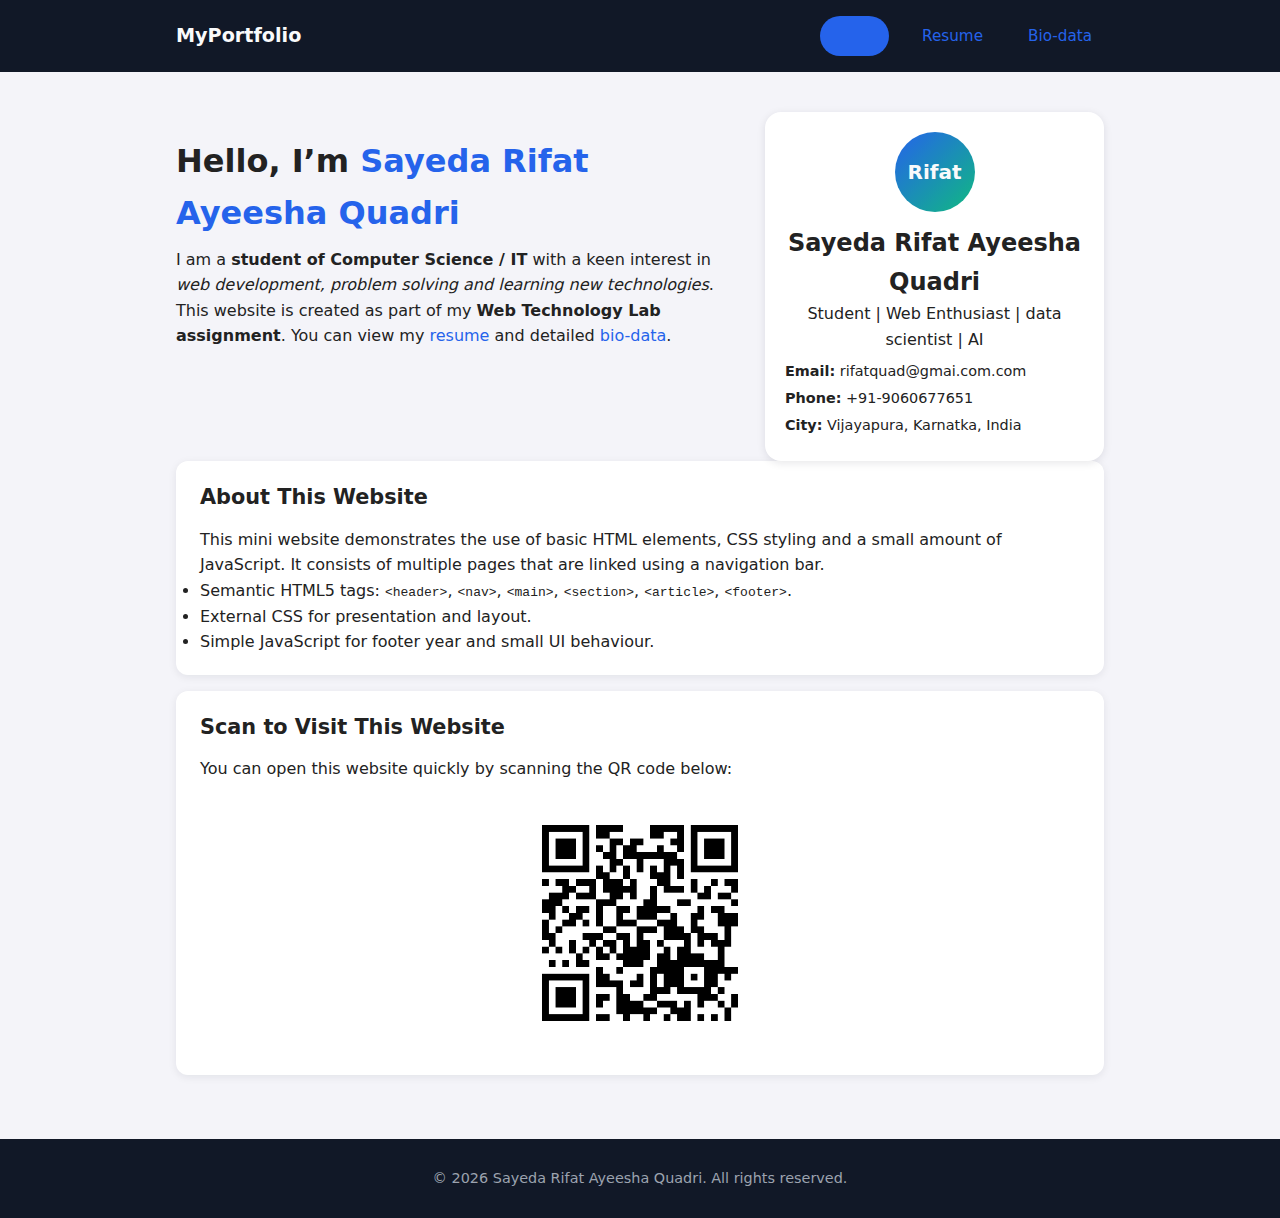
<file: index.html>
<!DOCTYPE html>
<html lang="en">
<head>
    <meta charset="UTF-8">
    <title>My Portfolio – Home</title>
    <meta name="viewport" content="width=device-width, initial-scale=1">
    <link rel="stylesheet" href="style.css">
    <script src="script.js" defer></script>
</head>
<body>
<header class="site-header">
    <div class="container header-content">
        <div class="logo">MyPortfolio</div>
        <nav class="nav">
            <a href="index.html" class="active">Home</a>
            <a href="resume.html">Resume</a>
            <a href="biodata.html">Bio-data</a>
        </nav>
    </div>
</header>

<main class="container">
    <section class="intro">
        <div class="intro-text">
            <h1>Hello, I’m <span class="highlight">Sayeda Rifat Ayeesha Quadri</span></h1>
            <p>
                I am a <strong>student of Computer Science / IT</strong> with a keen interest in
                <em>web development, problem solving and learning new technologies</em>.
            </p>
            <p>
                This website is created as part of my <strong>Web Technology Lab assignment</strong>.
                You can view my <a href="resume.html">resume</a> and detailed <a href="biodata.html">bio-data</a>.
            </p>
        </div>

        <aside class="profile-card">
            <div class="avatar-circle">
                <span>Rifat</span>
            </div>
            <h2>Sayeda Rifat Ayeesha Quadri</h2>
            <p>Student | Web Enthusiast | data scientist | AI</p>
            <ul class="info-list">
                <li><strong>Email:</strong> rifatquad@gmai.com.com</li>
                <li><strong>Phone:</strong> +91-9060677651</li>
                <li><strong>City:</strong> Vijayapura, Karnatka, India</li>
            </ul>
        </aside>
    </section>

    <section class="card">
        <h2>About This Website</h2>
        <p>
            This mini website demonstrates the use of basic HTML elements, CSS styling and a small amount
            of JavaScript. It consists of multiple pages that are linked using a navigation bar.
        </p>
        <ul>
            <li>Semantic HTML5 tags: <code>&lt;header&gt;</code>, <code>&lt;nav&gt;</code>, <code>&lt;main&gt;</code>,
                <code>&lt;section&gt;</code>, <code>&lt;article&gt;</code>, <code>&lt;footer&gt;</code>.
            </li>
            <li>External CSS for presentation and layout.</li>
            <li>Simple JavaScript for footer year and small UI behaviour.</li>
        </ul>
    </section>
    <section class="card">
    <h2>Scan to Visit This Website</h2>
    <p>You can open this website quickly by scanning the QR code below:</p>

    <div class="qr-box">
        <img src="QR_myresume.png" alt="Website QR Code" width="250" height="250">

    </div>
</section>

</main>

<footer class="site-footer">
    <div class="container">
        <p>&copy; <span id="year"></span> Sayeda Rifat Ayeesha Quadri. All rights reserved.</p>
    </div>
</footer>
</body>
</html>
</file>
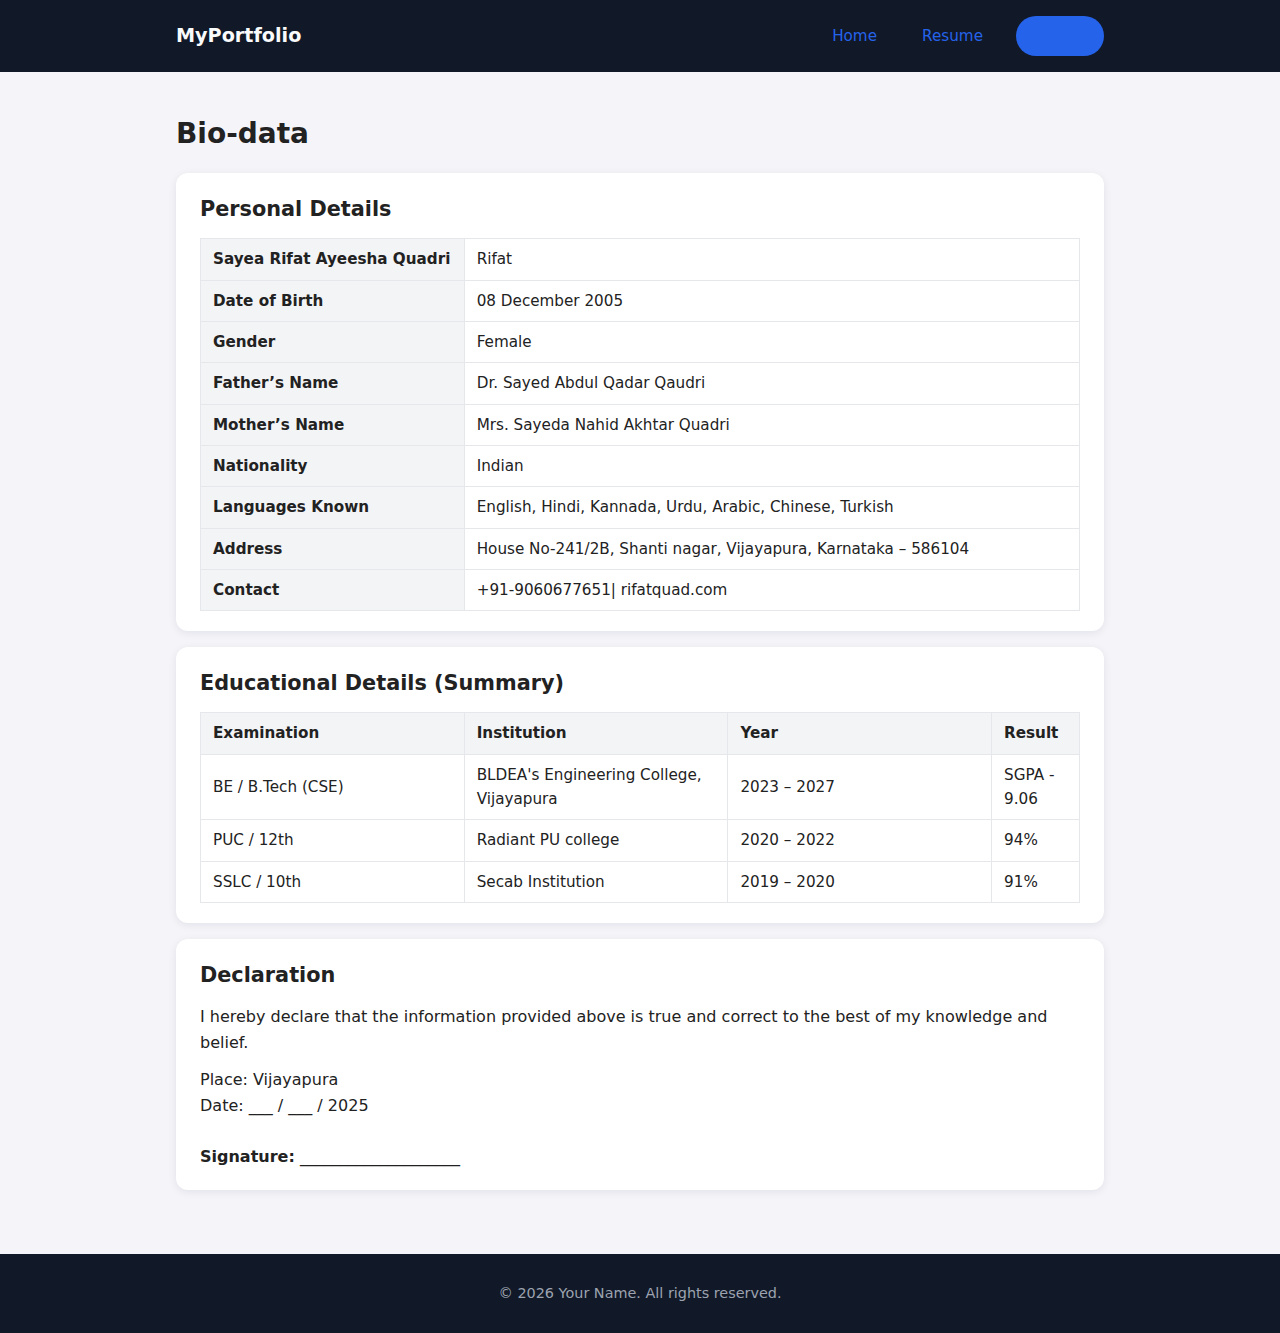
<file: biodata.html>
<!DOCTYPE html>
<html lang="en">
<head>
    <meta charset="UTF-8">
    <title>My Portfolio – Bio-data</title>
    <meta name="viewport" content="width=device-width, initial-scale=1">
    <link rel="stylesheet" href="style.css">
    <script src="script.js" defer></script>
</head>
<body>
<header class="site-header">
    <div class="container header-content">
        <div class="logo">MyPortfolio</div>
        <nav class="nav">
            <a href="index.html">Home</a>
            <a href="resume.html">Resume</a>
            <a href="biodata.html" class="active">Bio-data</a>
        </nav>
    </div>
</header>

<main class="container">
    <h1>Bio-data</h1>

    <section class="card">
        <h2>Personal Details</h2>
        <table class="biodata-table">
            <tr>
                <th>Sayea Rifat Ayeesha Quadri</th>
                <td>Rifat</td>
            </tr>
            <tr>
                <th>Date of Birth</th>
                <td>08 December 2005</td>
            </tr>
            <tr>
                <th>Gender</th>
                <td>Female</td>
            </tr>
            <tr>
                <th>Father’s Name</th>
                <td>Dr. Sayed Abdul Qadar Qaudri</td>
            </tr>
            <tr>
                <th>Mother’s Name</th>
                <td>Mrs. Sayeda Nahid Akhtar Quadri</td>
            </tr>
            <tr>
                <th>Nationality</th>
                <td>Indian</td>
            </tr>
  
            <tr>
                <th>Languages Known</th>
                <td>English, Hindi, Kannada, Urdu, Arabic, Chinese, Turkish</td>
            </tr>
            <tr>
                <th>Address</th>
                <td>House No-241/2B, Shanti nagar, Vijayapura, Karnataka – 586104</td>
            </tr>
            <tr>
                <th>Contact</th>
                <td>+91-9060677651| rifatquad.com</td>
            </tr>
        </table>
    </section>

    <section class="card">
        <h2>Educational Details (Summary)</h2>
        <table class="biodata-table">
            <tr>
                <th>Examination</th>
                <th>Institution</th>
                <th>Year</th>
                <th>Result</th>
            </tr>
            <tr>
                <td>BE / B.Tech (CSE)</td>
                <td>BLDEA's Engineering College, Vijayapura</td>
                <td>2023 – 2027</td>
                <td>SGPA - 9.06</td>
            </tr>
            <tr>
                <td>PUC / 12th</td>
                <td>Radiant PU college</td>
                <td>2020 – 2022</td>
                <td>94%</td>
            </tr>
            <tr>
                <td>SSLC / 10th</td>
                <td>Secab Institution </td>
                <td>2019 – 2020</td>
                <td>91%</td>
            </tr>
        </table>
    </section>

    <section class="card">
        <h2>Declaration</h2>
        <p>
            I hereby declare that the information provided above is true and correct to the best
            of my knowledge and belief.
        </p>
        <p class="declaration-sign">
            Place: Vijayapura<br>
            Date: ___ / ___ / 2025<br><br>
            <strong>Signature:</strong> ____________________
        </p>
    </section>
</main>

<footer class="site-footer">
    <div class="container">
        <p>&copy; <span id="year"></span> Your Name. All rights reserved.</p>
    </div>
</footer>
</body>
</html>
</file>
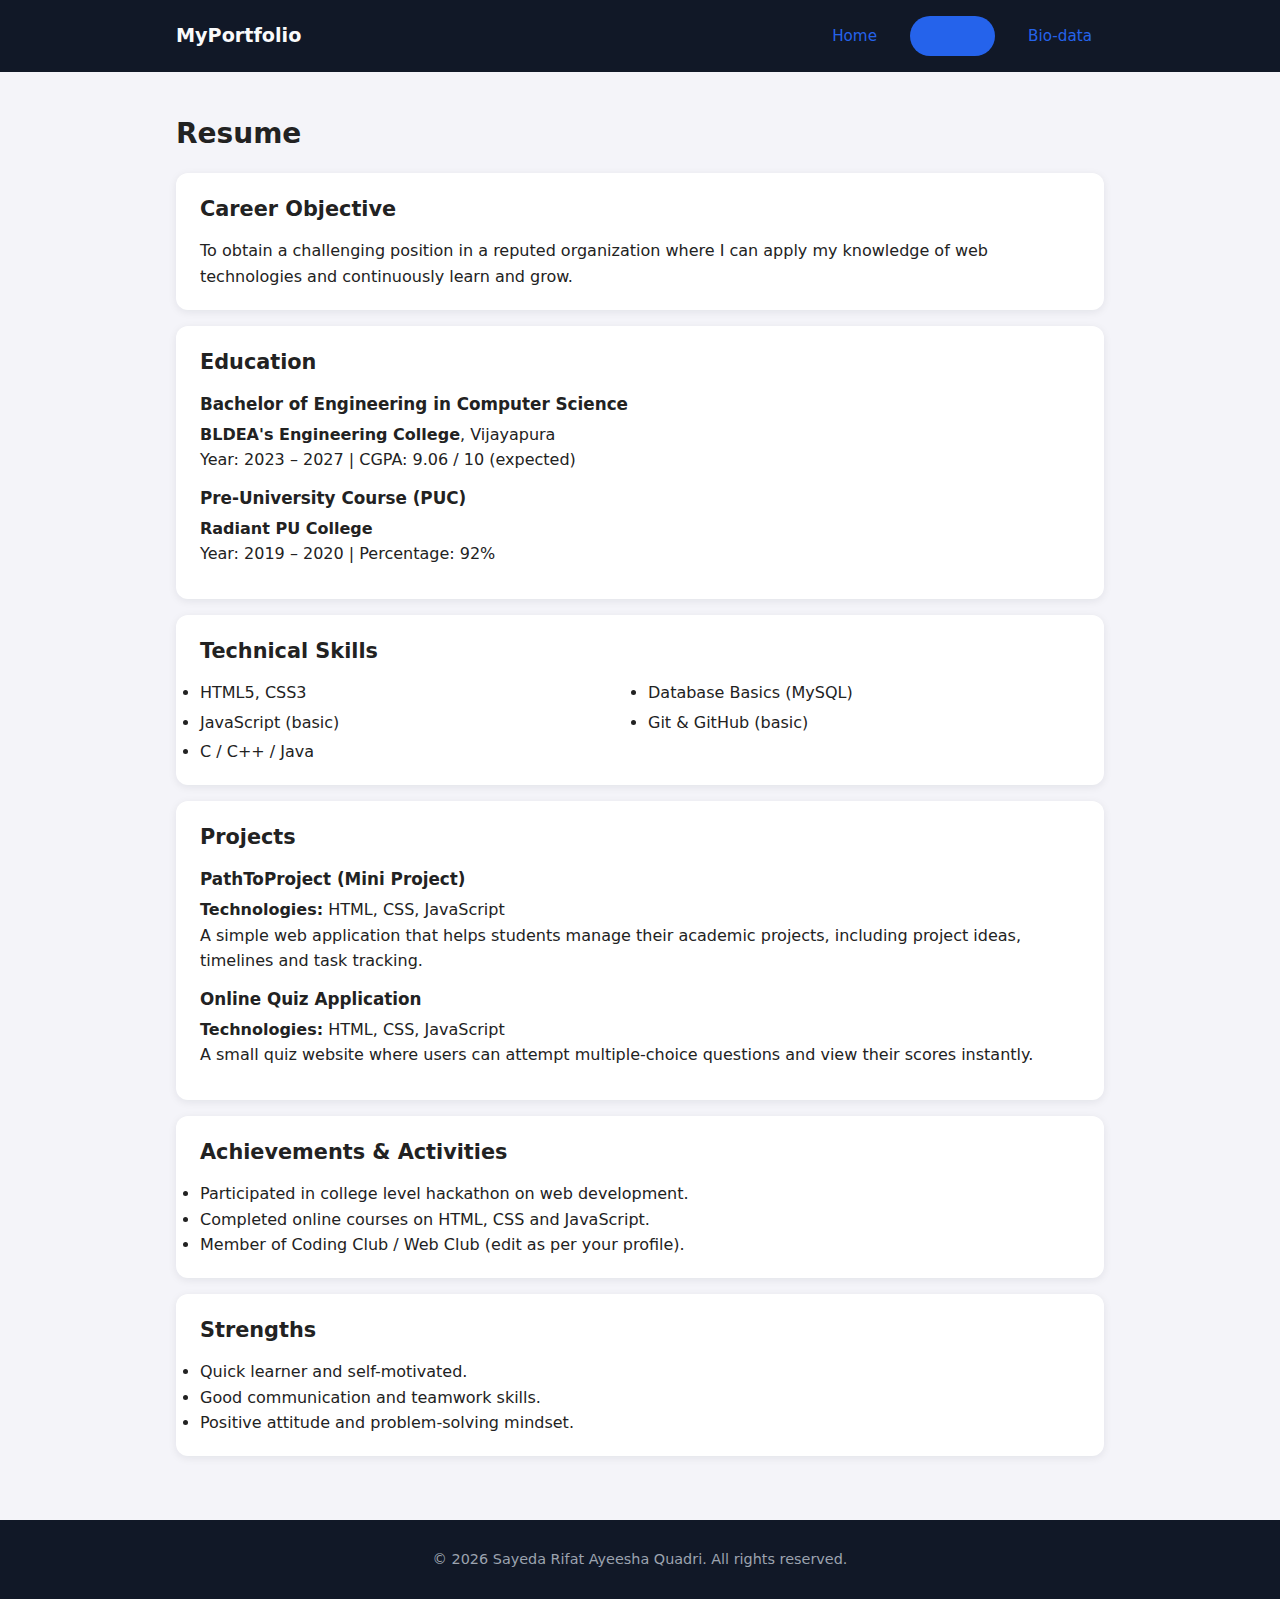
<file: resume.html>
<!DOCTYPE html>
<html lang="en">
<head>
    <meta charset="UTF-8">
    <title>My Portfolio – Resume</title>
    <meta name="viewport" content="width=device-width, initial-scale=1">
    <link rel="stylesheet" href="style.css">
    <script src="script.js" defer></script>
</head>
<body>
<header class="site-header">
    <div class="container header-content">
        <div class="logo">MyPortfolio</div>
        <nav class="nav">
            <a href="index.html">Home</a>
            <a href="resume.html" class="active">Resume</a>
            <a href="biodata.html">Bio-data</a>
        </nav>
    </div>
</header>

<main class="container">
    <h1>Resume</h1>

    <section class="card">
        <h2>Career Objective</h2>
        <p>
            To obtain a challenging position in a reputed organization where I can apply my
            knowledge of web technologies and continuously learn and grow.
        </p>
    </section>

    <section class="card">
        <h2>Education</h2>
        <article class="resume-item">
            <h3>Bachelor of Engineering in Computer Science</h3>
            <p><strong>BLDEA's Engineering College</strong>, Vijayapura</p>
            <p>Year: 2023 – 2027 | CGPA: 9.06 / 10 (expected)</p>
        </article>

        <article class="resume-item">
            <h3>Pre-University Course (PUC)</h3>
            <p><strong>Radiant PU College</strong></p>
            <p>Year: 2019 – 2020 | Percentage: 92%</p>
        </article>
    </section>

    <section class="card">
        <h2>Technical Skills</h2>
        <ul class="two-col-list">
            <li>HTML5, CSS3</li>
            <li>JavaScript (basic)</li>
            <li>C / C++ / Java </li>
            <li>Database Basics (MySQL)</li>
            <li>Git &amp; GitHub (basic)</li>
        </ul>
    </section>

    <section class="card">
        <h2>Projects</h2>
        <article class="resume-item">
            <h3>PathToProject (Mini Project)</h3>
            <p><strong>Technologies:</strong> HTML, CSS, JavaScript</p>
            <p>
                A simple web application that helps students manage their academic projects,
                including project ideas, timelines and task tracking.
            </p>
        </article>

        <article class="resume-item">
            <h3>Online Quiz Application</h3>
            <p><strong>Technologies:</strong> HTML, CSS, JavaScript</p>
            <p>
                A small quiz website where users can attempt multiple-choice questions and view
                their scores instantly.
            </p>
        </article>
    </section>

    <section class="card">
        <h2>Achievements &amp; Activities</h2>
        <ul>
            <li>Participated in college level hackathon on web development.</li>
            <li>Completed online courses on HTML, CSS and JavaScript.</li>
            <li>Member of Coding Club / Web Club (edit as per your profile).</li>
        </ul>
    </section>

    <section class="card">
        <h2>Strengths</h2>
        <ul>
            <li>Quick learner and self-motivated.</li>
            <li>Good communication and teamwork skills.</li>
            <li>Positive attitude and problem-solving mindset.</li>
        </ul>
    </section>
</main>

<footer class="site-footer">
    <div class="container">
        <p>&copy; <span id="year"></span> Sayeda Rifat Ayeesha Quadri. All rights reserved.</p>
    </div>
</footer>
</body>
</html>
</file>
<file: style.css>
/* Basic reset */
* {
    margin: 0;
    padding: 0;
    box-sizing: border-box;
}

/* Global styles */
body {
    font-family: system-ui, -apple-system, BlinkMacSystemFont, "Segoe UI", sans-serif;
    background: #f4f4f9;
    color: #222;
    line-height: 1.6;
}

a {
    color: #2563eb;
    text-decoration: none;
}

a:hover {
    text-decoration: underline;
}

.container {
    max-width: 960px;
    margin: 0 auto;
    padding: 1rem;
}

/* Header & navigation */
.site-header {
    background: #111827;
    color: #f9fafb;
}

.header-content {
    display: flex;
    align-items: center;
    justify-content: space-between;
}

.logo {
    font-weight: 700;
    font-size: 1.2rem;
}

.nav a {
    margin-left: 1rem;
    padding: 0.5rem 0.75rem;
    border-radius: 999px;
    font-size: 0.95rem;
    display: inline-block;
}

.nav a:hover {
    background: #1f2937;
}

.nav a.active {
    background: #2563eb;
}

/* Cards & sections */
main h1 {
    margin: 1.5rem 0 1rem;
    font-size: 1.75rem;
}

.card {
    background: #ffffff;
    border-radius: 0.75rem;
    padding: 1.25rem 1.5rem;
    margin-bottom: 1rem;
    box-shadow: 0 2px 8px rgba(15, 23, 42, 0.08);
}

.card h2 {
    margin-bottom: 0.75rem;
    font-size: 1.3rem;
}

/* Intro section */
.intro {
    display: grid;
    grid-template-columns: 2fr 1.2fr;
    gap: 1.5rem;
    margin-top: 1.5rem;
}

.intro-text h1 {
    margin-bottom: 0.5rem;
    font-size: 2rem;
}

.highlight {
    color: #2563eb;
}

/* Profile card */
.profile-card {
    background: #ffffff;
    border-radius: 1rem;
    padding: 1.25rem;
    text-align: center;
    box-shadow: 0 2px 8px rgba(15, 23, 42, 0.1);
}

.avatar-circle {
    width: 80px;
    height: 80px;
    border-radius: 50%;
    margin: 0 auto 0.75rem;
    display: flex;
    align-items: center;
    justify-content: center;
    background: linear-gradient(135deg, #2563eb, #10b981);
    color: #f9fafb;
    font-weight: 700;
    font-size: 1.25rem;
}

.info-list {
    list-style: none;
    margin-top: 0.5rem;
    text-align: left;
    font-size: 0.9rem;
}

.info-list li {
    margin-bottom: 0.25rem;
}

/* Resume items */
.resume-item {
    margin-bottom: 0.75rem;
}

.resume-item h3 {
    font-size: 1.05rem;
    margin-bottom: 0.25rem;
}

/* Lists */
.two-col-list {
    columns: 2;
    -webkit-columns: 2;
    -moz-columns: 2;
}

.two-col-list li {
    margin-bottom: 0.25rem;
}

/* Bio-data table */
.biodata-table {
    width: 100%;
    border-collapse: collapse;
    font-size: 0.95rem;
}

.biodata-table th,
.biodata-table td {
    border: 1px solid #e5e7eb;
    padding: 0.5rem 0.75rem;
    text-align: left;
}

.biodata-table th {
    background: #f3f4f6;
    width: 30%;
}

.declaration-sign {
    margin-top: 0.75rem;
}

/* Footer */
.site-footer {
    background: #111827;
    color: #9ca3af;
    text-align: center;
    margin-top: 2rem;
}

.site-footer p {
    padding: 0.75rem 0;
    font-size: 0.9rem;
}

/* Responsive design – media query */
@media (max-width: 768px) {
    .header-content {
        flex-direction: column;
        align-items: flex-start;
        gap: 0.5rem;
    }

    .intro {
        grid-template-columns: 1fr;
    }

    .two-col-list {
        columns: 1;
    }

    .nav a {
        margin-left: 0;
        margin-right: 0.5rem;
        margin-bottom: 0.25rem;
    }
}
.qr-box {
    text-align: center;
    margin-top: 1rem;
}

.qr-image {
    width: 180px;
    height: auto;
    border: 4px solid #111827;
    border-radius: 10px;
    padding: 10px;
    background: #fff;
}
</file>
